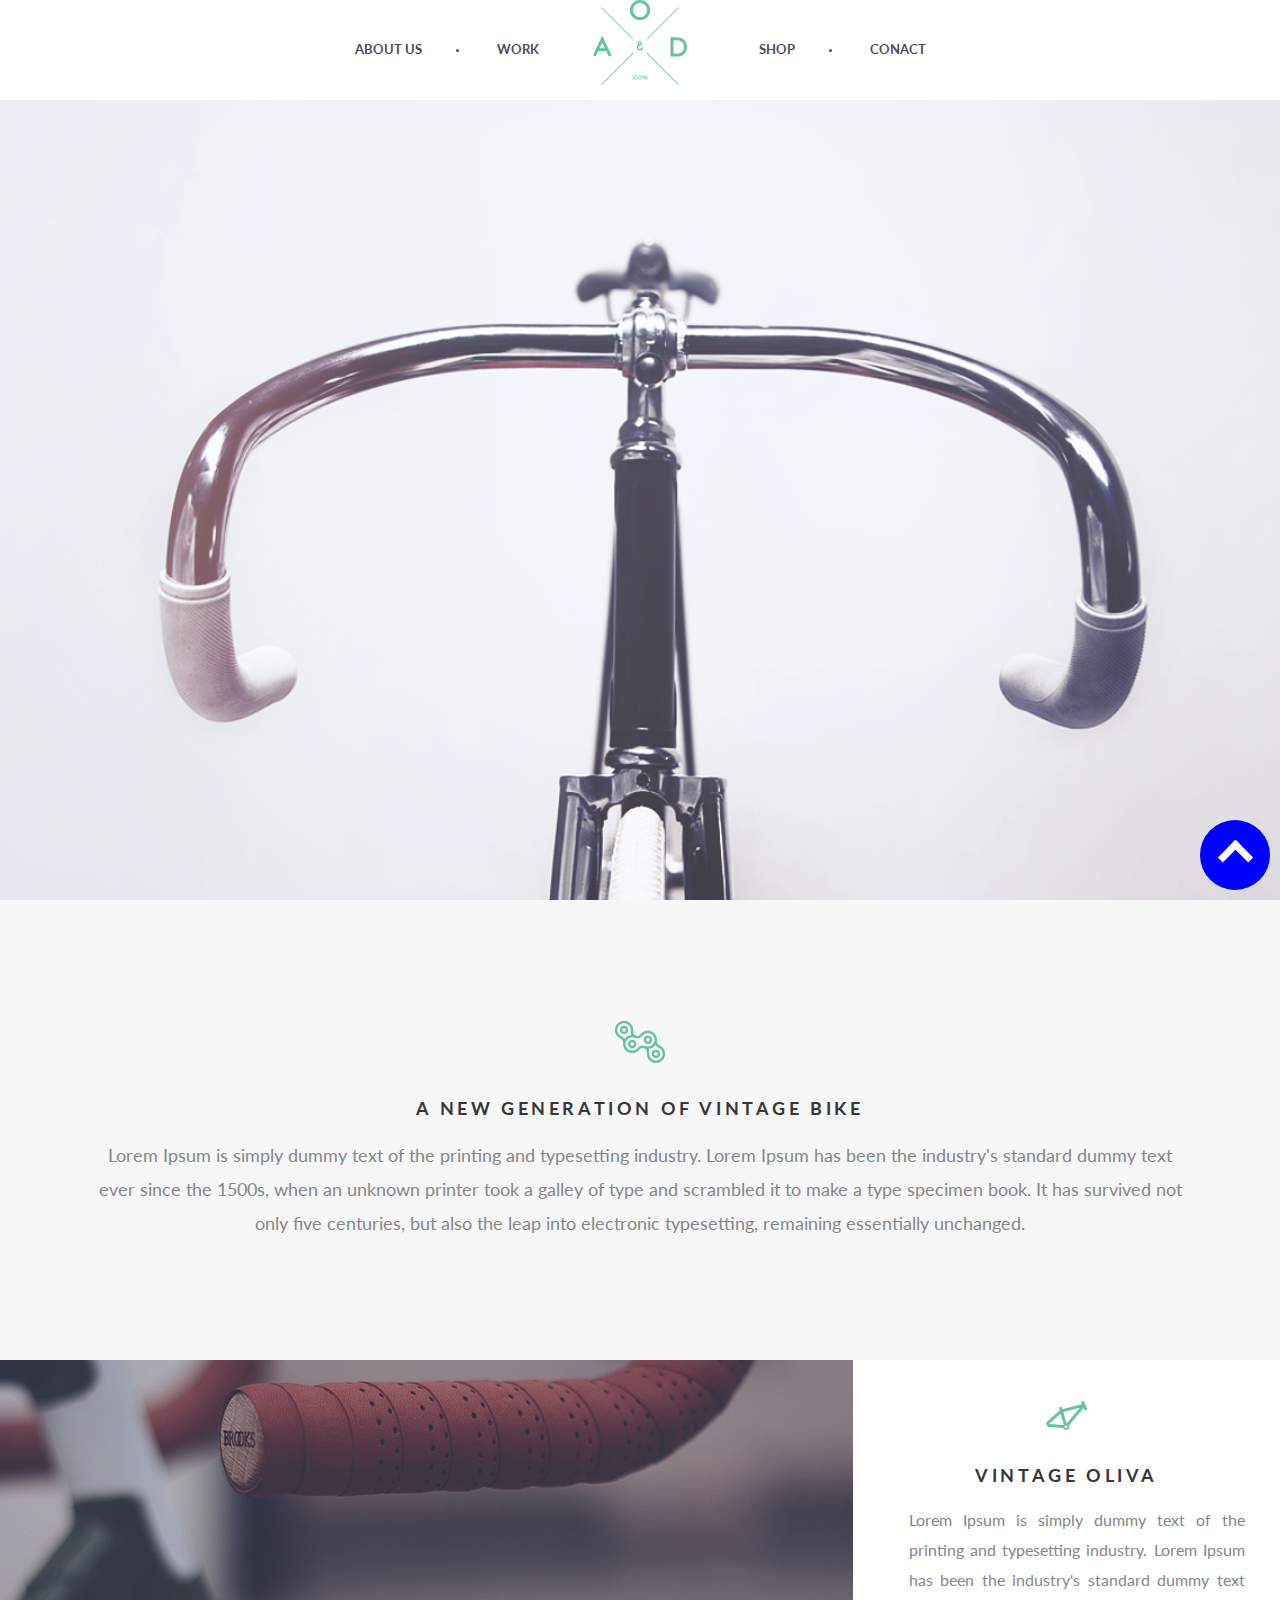
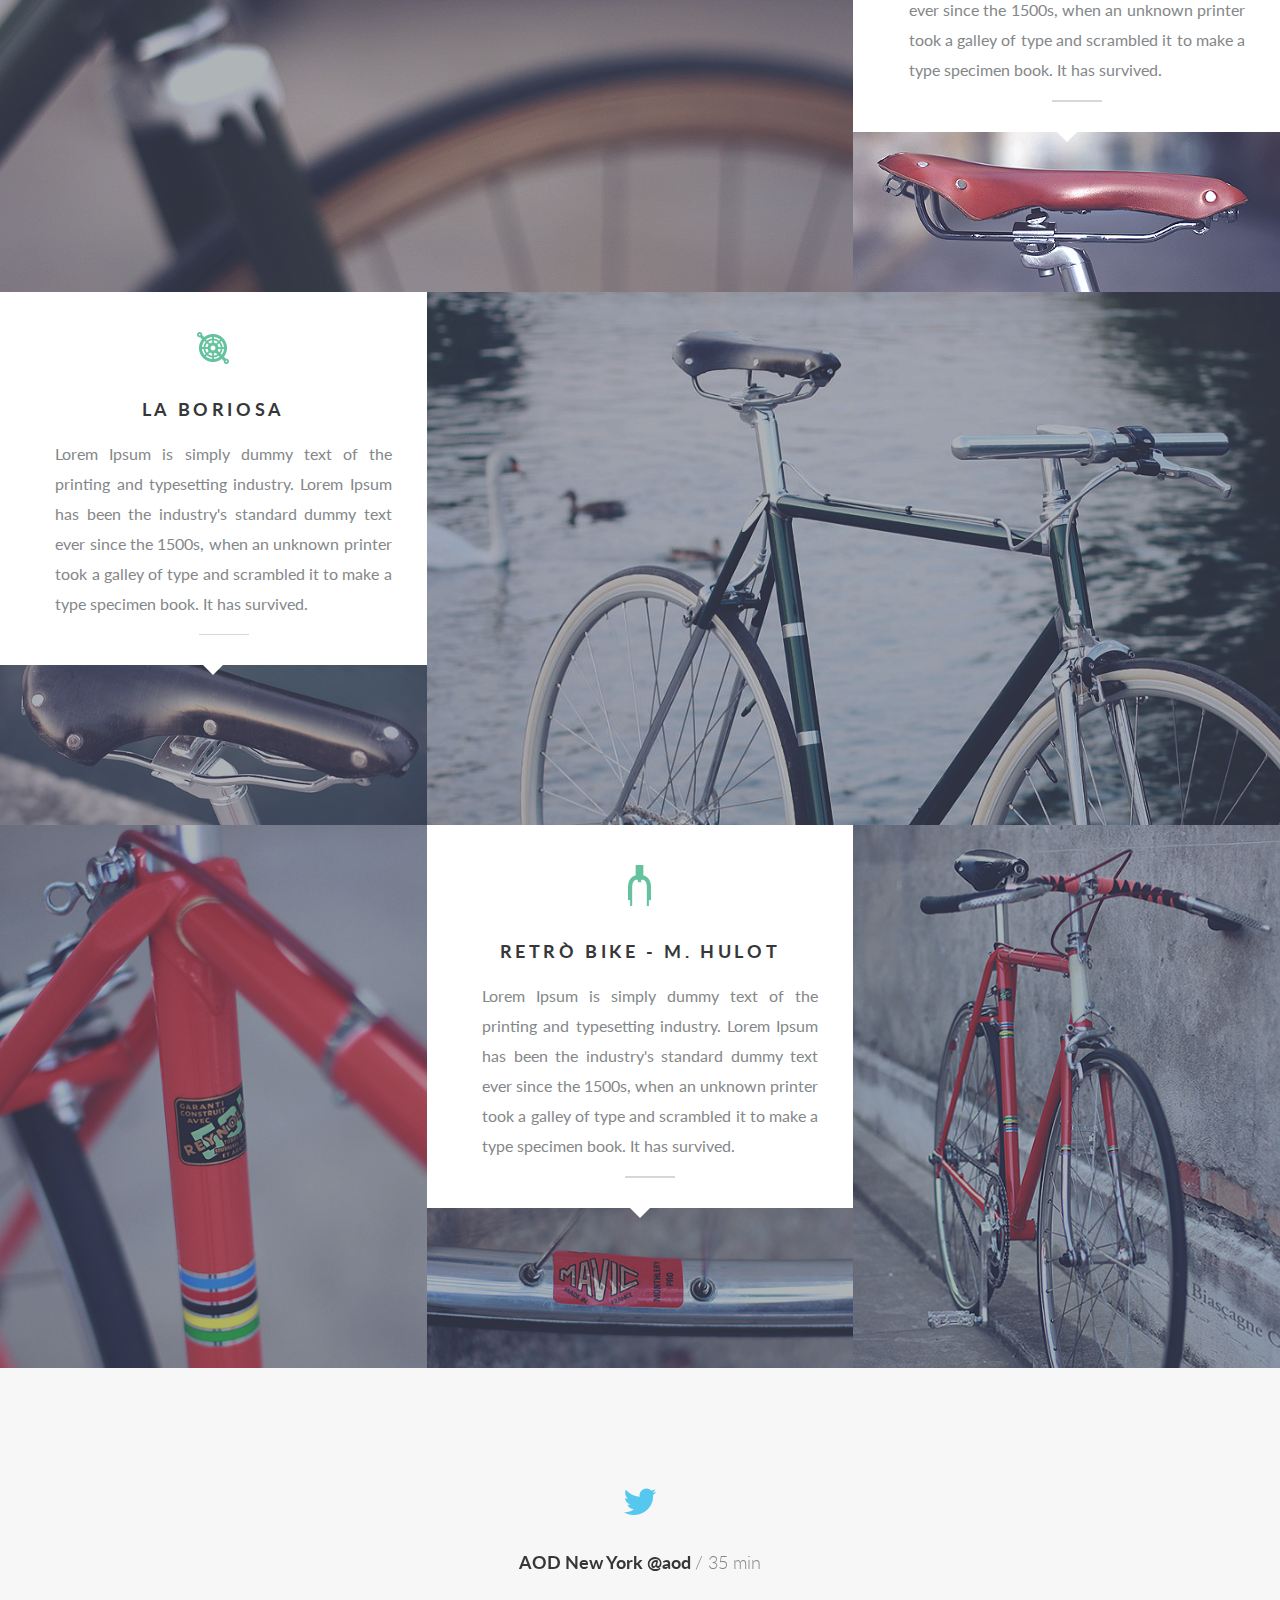
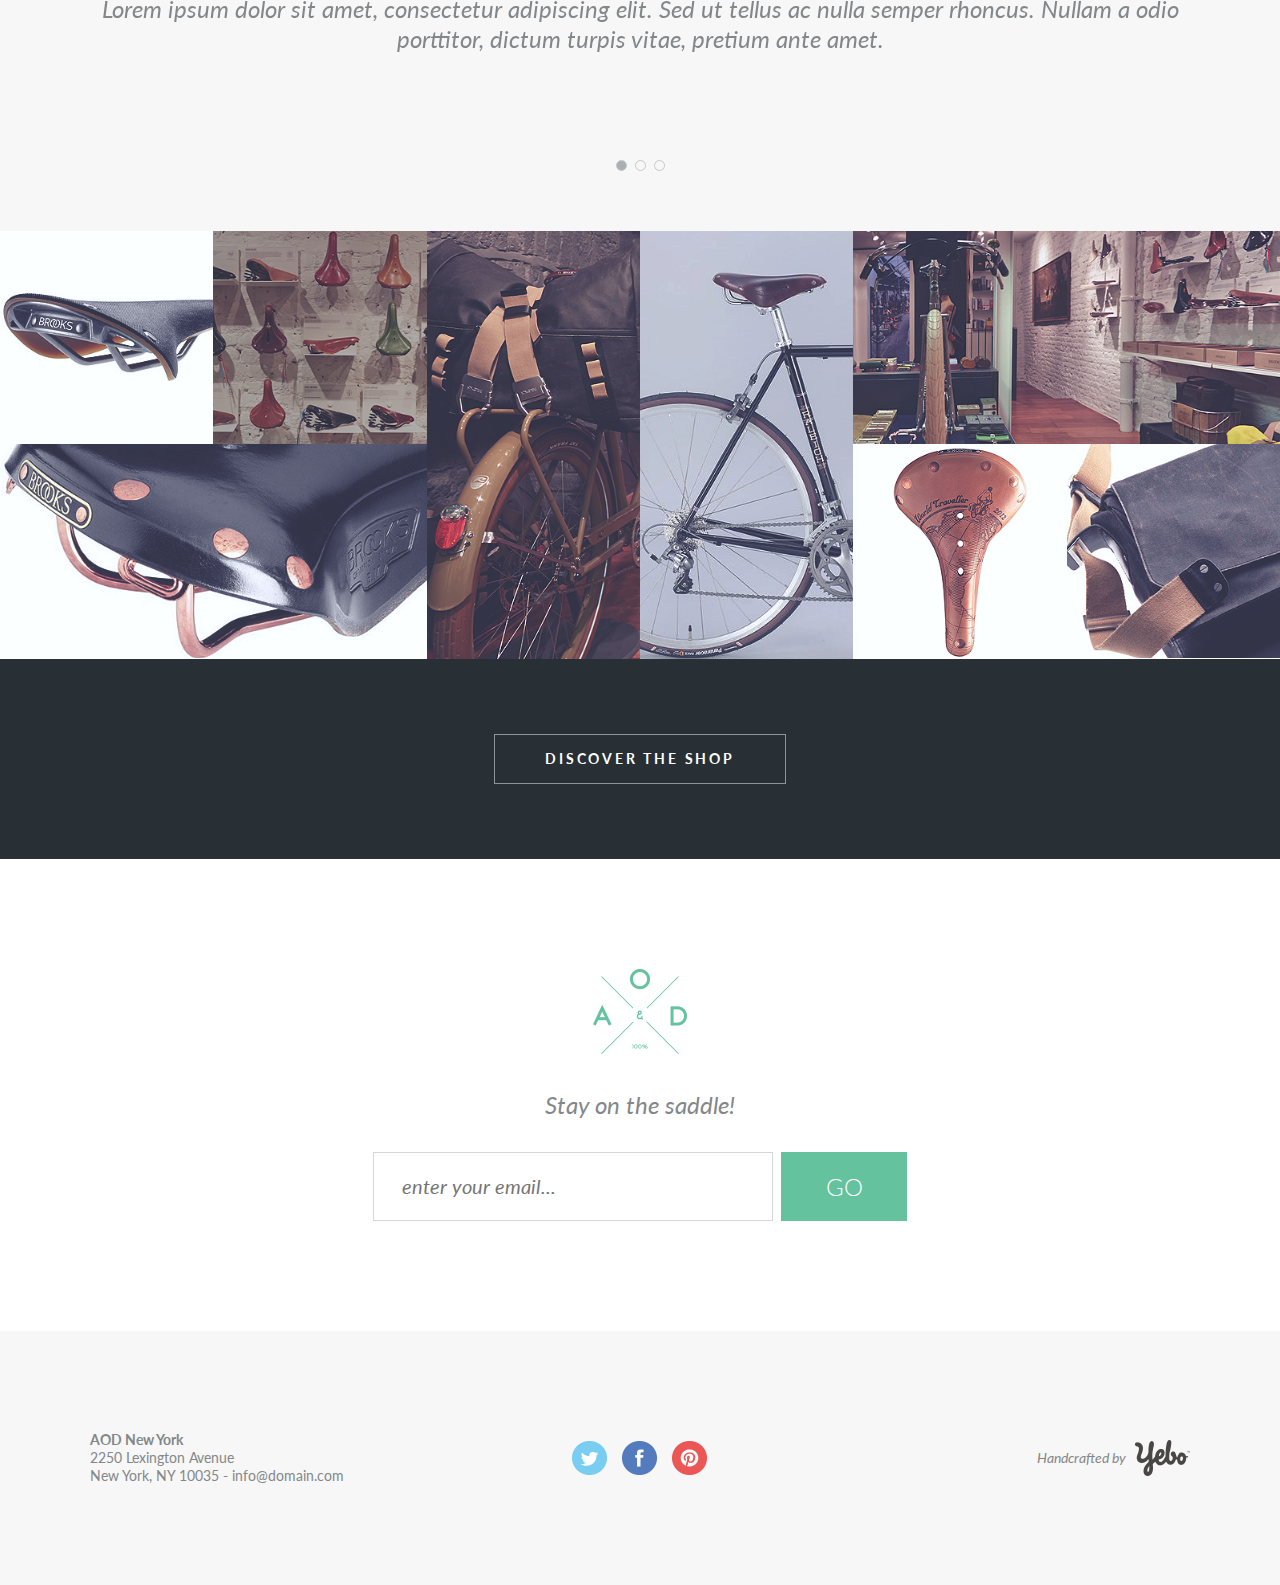
<file: index.html>
<!DOCTYPE html>
<html lang="en">
<head>
	<meta charset="UTF-8">
	<meta name="viewport" content="width=device-width, initial-scale=1.0", maximum-scale="1.0", user-scalable="0">
	<meta name="format-detection", content="telephone=no">
	<title>AOD</title>
	<link rel="stylesheet" href="css/style.css">
	<script src="https://ajax.googleapis.com/ajax/libs/jquery/2.2.0/jquery.min.js"></script>
</head>
<body>
	<div class="wrapper">
		<div class="circle">
			<div class="circle__arrow"></div>
		</div>
		<main class="page">
<header class="header">
	<div class="header__row">
		<nav class="header__menu menu">
			<div class="menu__icon icon-menu">
				<span></span>
				<span></span>
				<span></span>
			</div>
			<div class="menu__body">
				<ul class="menu__list">
					<li class="menu__link" id="header_link_1">about us</li>
					<li class="menu__link" id="header_link_2">work</li>
					<li class="menu__link" id="header_link_3">shop</li>
					<li class="menu__link" id="header_link_4">conact</li>
				</ul>
			</div>
		</nav>
		<div class="header__logo">
			<img src="img/logo.png">
		</div>
	</div>
</header>			<div class="main-screen">
				<div class="main-screen__bg ibg">
					<img src="img/bg_main.jpg">
				</div>
			</div>
			<div class="content">
				<section class="generation">
					<div class="container">
						<div class="generation__block block">
							<div class="block__icon">
								<img src="img/icons/titles/title_1.png">
							</div>
							<h1 class="block__title">
								A NEW GENERATION OF VINTAGE BIKE
							</h1>
							<div class="block__text">
								Lorem Ipsum is simply dummy text of the printing and typesetting industry. Lorem Ipsum has been the industry's standard dummy text ever since the 1500s, 
								when an unknown printer took a galley of type and scrambled it to make a type specimen book. It has survived not only five centuries, but also the leap 
								into electronic typesetting, remaining essentially unchanged.
							</div>
						</div>
					</div>
				</section>
				<section class="brands">
					<div class="brands__row">
						<div class="brands__column brands__column_b">
							<a href="#" class="brands__item item">
								<span class="item__logo">
									<img src="img/logos/bike.png">
								</span>
								<span class="item__image ibg">
									<img src="img/brands/brand_1.jpg">
								</span>
							</a>
						</div>
						<div class="brands__column">
							<div class="brands__content block">
								<div class="block__icon">
									<img src="img/icons/titles/title_2.png">
								</div>
								<h2 class="block__title">
									vintage Oliva
								</h2>
								<div class="block__text block__text_j">
									Lorem Ipsum is simply dummy text of the printing and typesetting industry. 
									Lorem Ipsum has been the industry's standard dummy text ever since the 1500s, 
									when an unknown printer took a galley of type and scrambled it to make a type specimen book. It has survived.
								</div>
							</div>
							<div class="brands__image ibg">
								<img src="img/brands/brand_2.jpg">
							</div>
						</div>
					</div>
				</section>
				<section class="brands brands_rev">
					<div class="brands__row">
						<div class="brands__column brands__column_b">
							<a href="#" class="brands__item item">
								<span class="item__logo">
									<img src="img/logos/vintage.png">
								</span>
								<span class="item__image ibg">
									<img src="img/brands/brand_3.jpg">
								</span>
							</a>
						</div>
						<div class="brands__column">
							<div class="brands__content block">
								<div class="block__icon">
									<img src="img/icons/titles/title_3.png">
								</div>
								<h2 class="block__title">
									La Boriosa
								</h2>
								<div class="block__text block__text_j">
									Lorem Ipsum is simply dummy text of the printing and typesetting industry. Lorem Ipsum has been the industry's standard dummy text ever since the 1500s,
									when an unknown printer took a galley of type and scrambled it to make a type specimen book. It has survived.
								</div>
							</div>
							<div class="brands__image ibg">
								<img src="img/brands/brand_4.jpg">
							</div>
						</div>
					</div>
				</section>
				<section class="brands">
					<div class="brands__row">
						<div class="brands__column">
							<a href="#" class="brands__item item">
								<span class="item__logo">
									<img src="img/logos/since.png">
								</span>
								<span class="item__image ibg">
									<img src="img/brands/brand_5.jpg">
								</span>
							</a>
						</div>
						<div class="brands__column">
							<div class="brands__content block">
								<div class="block__icon">
									<img src="img/icons/titles/title_4.png">
								</div>
								<h2 class="block__title">
									retrò Bike - M. Hulot
								</h2>
								<div class="block__text block__text_j">
									Lorem Ipsum is simply dummy text of the printing and typesetting industry. 
									Lorem Ipsum has been the industry's standard dummy text ever since the 1500s, 
									when an unknown printer took a galley of type and scrambled it to make a type specimen book. It has survived.
								</div>
							</div>
							<div class="brands__image ibg">
								<img src="img/brands/brand_6.jpg">
							</div>
						</div>
						<div class="brands__column">
							<a href="#" class="brands__item item">
								<span class="item__image ibg">
									<img src="img/brands/brand_7.jpg">
								</span>
							</a>
						</div>
					</div>
				</section>
				<section class="slider">
					<div class="container">
						<div class="slider__body">
							<div class="slider__item">
								<div class="slider__icon"><img src="img/icons/twitter.png"></div>
								<h3 class="slider__title">AOD New York @aod <span >/ 35 min</span></h3>
								<div class="slider__text">
									Lorem ipsum dolor sit amet, consectetur adipiscing elit. Sed ut tellus ac nulla semper rhoncus. 
									Nullam a odio porttitor, dictum turpis vitae, pretium ante amet.
								</div>
							</div>
							<div class="slider__item">
								<div class="slider__icon"><img src="img/icons/twitter.png"></div>
								<h3 class="slider__title">AOD New York @aod <span >/ 35 min</span></h3>
								<div class="slider__text">
									Lorem ipsum dolor sit amet, consectetur adipiscing elit. Sed ut tellus ac nulla semper rhoncus. 
									Nullam a odio porttitor, dictum turpis vitae, pretium ante amet. Lorem ipsum dolor sit amet consectetur adipisicing elit. Tempore, eveniet.
									Lorem ipsum dolor, sit amet consectetur adipisicing elit. Illo, quam.
								</div>
							</div>
							<div class="slider__item">
								<div class="slider__icon"><img src="img/icons/twitter.png"></div>
								<h3 class="slider__title">AOD New York @aod <span >/ 35 min</span></h3>
								<div class="slider__text">
									Lorem ipsum dolor sit amet, consectetur adipiscing elit. Sed ut tellus ac nulla semper rhoncus. 
									Nullam a odio porttitor, dictum turpis vitae, pretium ante amet.
								</div>
							</div>
						</div>
					</div>
				</section>
				<div class="shop">
					<div class="shop__body">
						<div class="shop__column shop__column_b">
							<div class="shop__block block-shop">
								<div class="block-shop__row">
									<div class="block-shop__column">
										<a href="#" class="block-shop__item block-shop__item_l item">
											<span class="item__logo">
												<img src="img/icons/bike.png">
												<span>Shop now</span>
											</span>
											<span class="item__image ibg">
												<img src="img/shop/shop_1.jpg">
											</span>
										</a>
									</div>
									<div class="block-shop__column">
										<a href="#" class="block-shop__item block-shop__item_l item">
											<span class="item__logo">
												<img src="img/icons/bike.png">
												<span>Shop now</span>
											</span>
											<span class="item__image ibg">
												<img src="img/shop/shop_2.jpg">
											</span>
										</a>
									</div>
								</div>
								<a href="#" class="block-shop__item item">
									<span class="item__logo">
										<img src="img/icons/bike.png">
										<span>Shop now</span>
									</span>
									<span class="item__image ibg">
										<img src="img/shop/shop_3.jpg">
									</span>
								</a>
							</div>
						</div>
						<div class="shop__column">
							<a href="#" class="block-shop__item block-shop__item_b item">
								<span class="item__logo">
									<img src="img/icons/bike.png">
									<span>Shop now</span>
								</span>
								<span class="item__image ibg">
									<img src="img/shop/shop_4.jpg">
								</span>
							</a>
						</div>
						<div class="shop__column">
							<a href="#" class="block-shop__item block-shop__item_b item">
								<span class="item__logo">
									<img src="img/icons/bike.png">
									<span>Shop now</span>
								</span>
								<span class="item__image ibg">
									<img src="img/shop/shop_5.jpg">
								</span>
							</a>
						</div>
						<div class="shop__column shop__column_b">
							<div class="shop__block block-shop">
								<a href="#" class="block-shop__item item">
									<span class="item__logo">
										<img src="img/icons/bike.png">
										<span>Shop now</span>
									</span>
									<span class="item__image ibg">
										<img src="img/shop/shop_8.jpg">
									</span>
								</a>
								<div class="block-shop__row">
									<div class="block-shop__column">
										<a href="#" class="block-shop__item block-shop__item_l item">
											<span class="item__logo">
												<img src="img/icons/bike.png">
												<span>Shop now</span>
											</span>
											<span class="item__image ibg">
												<img src="img/shop/shop_6.jpg">
											</span>
										</a>
									</div>
									<div class="block-shop__column">
										<a href="#" class="block-shop__item block-shop__item_l item">
											<span class="item__logo">
												<img src="img/icons/bike.png">
												<span>Shop now</span>
											</span>
											<span class="item__image ibg">
												<img src="img/shop/shop_7.jpg">
											</span>
										</a>
									</div>
								</div>
							</div>
						</div>
					</div>
					<div class="shop__footer">
						<div class="container">
							<a href="" class="shop__btn">DISCOVER THE SHOP</a>
						</div>
					</div>
				</div>
				<section id="contact" class="subscribe">
					<div class="container">
						<div class="subscribe__body">
							<div class="subscribe__logo">
								<img src="img/logo.png">
							</div>
							<div class="subscribe__label">Stay on the saddle!</div>
							<form action="#" class="subscribe__form">
								<div class="subscribe__input">
									<input type="text" autocomplete="off" placeholder="enter your email..." name="email-input" data-value="enter your email..." class="input">
								</div>
								<div class="subscribe__button">
									<button type="submit" class="subscribe__btn">GO</button>
								</div>
							</form>
						</div>
					</div>
				</section>
			</div>
<footer class="footer">
	<div class="container">
		<div class="footer__row">
			<div class="footer__column">
				<div class="footer__addres">
					<p>AOD New York</p>
					<p>2250 Lexington Avenue</p> 
					<p>New York, NY 10035 - info@domain.com</p>
				</div>
			</div>
			<div class="footer__column">
				<div class="footer__social social">
					<a href="#" class="social__link"><img src="img/icons/social_networks/twitter.png"></a>
					<a href="#" class="social__link"><img src="img/icons/social_networks/facebook.png"></a>
					<a href="#" class="social__link"><img src="img/icons/social_networks/p.png"></a>
				</div>
			</div>
			<div class="footer__column">
				<a class="footer__dev dev">
					<span class="dev__text">Handcrafted by</span>
					<span class="dev__icon">
						<img src="img/icons/yebo.png">
					</span>
				</a>
			</div>
		</div>
	</div>
</footer>		</main>
	</div>
<script src="https://code.jquery.com/jquery-3.4.1.min.js"></script>
<script src="js/scroll.js"></script>
<script src="js/header.js"></script>
<script src="js/slick.min.js"></script>
<script src="js/script.js"></script>
<script src="js/slider.js"></script></body>
</html>
</file>
<file: css/style.css>
@import url("https://fonts.googleapis.com/css2?family=Lato:ital,wght@0,300;0,700;1,400&display=swap");
* {
  padding: 0;
  margin: 0;
  border: 0;
}

*, *:before, *:after {
  -webkit-box-sizing: border-box;
  box-sizing: border-box;
}

:focus, :active {
  outline: none;
}

a:focus, a:active {
  outline: none;
}

nav, footer, header, aside {
  display: block;
}

html, body {
  height: 100%;
  min-width: 320px;
  font-size: 100%;
  line-height: 1;
  font-size: 14px;
  font-family: "Lato";
  -ms-text-size-adjust: 100%;
  -moz-text-size-adjust: 100%;
  -webkit-text-size-adjust: 100%;
}

input, button, textarea {
  font-family: "Lato";
}

input::-ms-clear {
  display: none;
}

button {
  cursor: pointer;
}

button::-moz-focus-inner {
  padding: 0;
  border: 0;
}

a, a:visited {
  text-decoration: none;
}

a:hover {
  text-decoration: none;
}

ul li {
  list-style: none;
}

img {
  vertical-align: top;
}

h1, h2, h3, h4, h5, h6 {
  font-size: inherit;
  font-weight: 400;
}

.wrapper {
  overflow: hidden;
  min-height: 100%;
}

.circle {
  width: 70px;
  height: 70px;
  border-radius: 50%;
  background-color: blue;
  z-index: 10;
  position: fixed;
  right: 0;
  bottom: 0;
  margin: 0px 10px 10px 0px;
}
.circle__arrow {
  position: absolute;
  -webkit-transform: rotate(-45deg);
          transform: rotate(-45deg);
  width: 25px;
  height: 25px;
  border-top: 7px solid #fff;
  border-right: 7px solid #fff;
  top: 35%;
  left: 33%;
}
.circle:hover {
  -webkit-transition: all 0.2s linear 0s;
  transition: all 0.2s linear 0s;
  background-color: rgba(0, 0, 255, 0.7);
  cursor: pointer;
}

.container {
  max-width: 1130px;
  padding: 0 15px;
  margin: 0 auto;
}

.ibg {
  background-repeat: no-repeat;
  background-size: cover;
  background-position: center;
}
.ibg img {
  display: none;
}

.slick-slider {
  position: relative;
}
.slick-slider .slick-list {
  overflow: hidden;
}
.slick-slider .slick-track {
  display: -webkit-box;
  display: -ms-flexbox;
  display: flex;
  -webkit-box-align: start;
      -ms-flex-align: start;
          align-items: flex-start;
}
.slick-slider .slick-dots {
  padding: 100px 0px 0px 0px;
  display: -webkit-box;
  display: -ms-flexbox;
  display: flex;
  -webkit-box-pack: center;
      -ms-flex-pack: center;
          justify-content: center;
  -webkit-box-align: center;
      -ms-flex-align: center;
          align-items: center;
}
.slick-slider .slick-dots li {
  margin: 0px 4px;
}
.slick-slider .slick-dots li button {
  font-size: 0;
  width: 11px;
  height: 11px;
  border-radius: 50%;
  border: 1px solid #c8c8c8;
  background-color: transparent;
}
.slick-slider .slick-dots li.slick-active button {
  background-color: #a9afb3;
}
@media (max-width: 1000px) {
  .slick-slider.slick-dots {
    padding: 50px 0px 0px 0px;
  }
}

.header {
  position: fixed;
  width: 100%;
  z-index: 50;
  left: 0;
  top: 0;
  background-color: #fff;
}
.header__row {
  display: -webkit-box;
  display: -ms-flexbox;
  display: flex;
  -webkit-box-pack: center;
      -ms-flex-pack: center;
          justify-content: center;
  -webkit-box-align: center;
      -ms-flex-align: center;
          align-items: center;
  height: 100px;
}
.header__logo {
  position: absolute;
  left: 50%;
  top: 0;
  z-index: 2;
  -webkit-transform: translate3d(-50%, 0, 0);
          transform: translate3d(-50%, 0, 0);
}
@media (max-width: 768px) {
  .header {
    top: 0;
  }
}

.menu__list {
  display: -webkit-box;
  display: -ms-flexbox;
  display: flex;
}
.menu__list li {
  position: relative;
  padding: 0 37.5px;
}
.menu__list li:nth-child(2) {
  padding: 0 110px 0 37.5px;
}
.menu__list li:nth-child(3) {
  padding: 0 37.5px 0 110px;
}
.menu__list li:after {
  content: "";
  width: 3px;
  height: 3px;
  background-color: #4d4959;
  border-radius: 50%;
  position: absolute;
  right: 0;
  top: 50%;
  margin: -1.5px 0px 0px 0px;
}
.menu__list li:nth-child(2):after, .menu__list li:last-child:after {
  display: none;
}
.menu__link {
  font-size: 13px;
  line-height: 1.2;
  font-weight: 700;
  text-transform: uppercase;
  color: #4d4959;
  cursor: pointer;
}
.menu__link:hover {
  color: #4d4949;
  font-size: 16px;
  -webkit-transition: all 0.2s cubic-bezier(0.74, 0.23, 0.32, 0.7) 0s;
  transition: all 0.2s cubic-bezier(0.74, 0.23, 0.32, 0.7) 0s;
}
@media (max-width: 767px) {
  .menu__body {
    position: fixed;
    width: 100%;
    height: 100%;
    top: 0;
    left: 0;
    background-color: #4d4959;
    padding: 150px 0px 20px 0px;
    overflow: auto;
    -webkit-transform: translate3d(0px, -100%, 0px);
            transform: translate3d(0px, -100%, 0px);
    -webkit-transition: all 0.3s ease 0s;
    transition: all 0.3s ease 0s;
  }
  .menu__body.active {
    -webkit-transform: translate3d(0px, 0px, 0px);
            transform: translate3d(0px, 0px, 0px);
  }
  .menu__list {
    -webkit-box-orient: vertical;
    -webkit-box-direction: normal;
        -ms-flex-direction: column;
            flex-direction: column;
    -webkit-box-pack: center;
        -ms-flex-pack: center;
            justify-content: center;
    -webkit-box-align: center;
        -ms-flex-align: center;
            align-items: center;
  }
  .menu__list li {
    padding: 0 0 45px 0;
  }
  .menu__list li:nth-child(2), .menu__list li:nth-child(3) {
    padding: 0 0 45px 0;
  }
  .menu__list li:last-child {
    padding: 0;
  }
  .menu__list li:after {
    width: 4px;
    height: 4px;
    background-color: #fff;
    right: 50%;
    top: 40px;
    margin: 0px -2px 0px 0px;
  }
  .menu__link {
    color: #fff;
    font-size: 20px;
  }
}

@media (max-width: 768px) {
  .icon-menu {
    display: block;
    position: absolute;
    top: 33px;
    right: 10px;
    width: 30px;
    height: 18px;
    cursor: pointer;
    z-index: 5;
  }
  .icon-menu span {
    -webkit-transition: all 0.3s ease 0s;
    transition: all 0.3s ease 0s;
    top: 8px;
    left: 0px;
    position: absolute;
    width: 100%;
    height: 2px;
    background-color: #4d4959;
  }
  .icon-menu span:first-child {
    top: 0px;
  }
  .icon-menu span:last-child {
    top: auto;
    bottom: 0px;
  }
  .icon-menu.active span {
    -webkit-transform: scale(0);
            transform: scale(0);
    background-color: #fff;
  }
  .icon-menu.active span:first-child {
    -webkit-transform: rotate(-45deg);
            transform: rotate(-45deg);
    top: 8px;
  }
  .icon-menu.active span:last-child {
    -webkit-transform: rotate(45deg);
            transform: rotate(45deg);
    bottom: 8px;
  }
}

.footer {
  background-color: #f7f7f7;
}
.footer__row {
  display: -webkit-box;
  display: -ms-flexbox;
  display: flex;
  padding: 100px 0px;
  -webkit-box-align: center;
      -ms-flex-align: center;
          align-items: center;
}
.footer__column {
  -webkit-box-flex: 0;
      -ms-flex: 0 1 33.333%;
          flex: 0 1 33.333%;
}
.footer__addres {
  color: #848789;
  font-size: 14px;
  line-height: 18px;
}
.footer__addres p:first-child {
  font-weight: 700;
}
.footer__social {
  display: -webkit-box;
  display: -ms-flexbox;
  display: flex;
  -webkit-box-pack: center;
      -ms-flex-pack: center;
          justify-content: center;
  -webkit-box-align: center;
      -ms-flex-align: center;
          align-items: center;
}
@media (max-width: 1100px) {
  .footer {
    padding: 50px 0px;
  }
}
@media (max-width: 600px) {
  .footer {
    padding: 30px 0px;
  }
  .footer__row {
    -webkit-box-orient: vertical;
    -webkit-box-direction: normal;
        -ms-flex-direction: column;
            flex-direction: column;
    text-align: center;
  }
  .footer__addres {
    padding: 0;
  }
  .footer__social {
    margin: 15px 0px;
  }
}

.social__link {
  margin: 0px 7.5px;
  -webkit-box-orient: horizontal;
  -webkit-box-direction: normal;
      -ms-flex-direction: row;
          flex-direction: row;
}

.dev {
  display: -webkit-box;
  display: -ms-flexbox;
  display: flex;
  -webkit-box-align: center;
      -ms-flex-align: center;
          align-items: center;
  -webkit-box-pack: end;
      -ms-flex-pack: end;
          justify-content: flex-end;
}
.dev__text {
  font-size: 14px;
  line-height: 17px;
  font-weight: 400;
  font-style: italic;
  color: #848789;
  padding: 0px 9px 0px 0px;
}
.page {
  position: absolute;
  width: 100%;
  height: 100%;
  top: 0;
  left: 0;
  display: -webkit-box;
  display: -ms-flexbox;
  display: flex;
  -webkit-box-orient: vertical;
  -webkit-box-direction: normal;
      -ms-flex-direction: column;
          flex-direction: column;
}

.main-screen {
  -webkit-box-flex: 1;
      -ms-flex: 1 0 100%;
          flex: 1 0 100%;
  position: relative;
}
.main-screen__bg {
  position: absolute;
  width: 100%;
  height: 100%;
  top: 0;
  left: 0;
}

.generation {
  padding: 120px 0px;
  background-color: #f7f7f7;
}
@media (max-width: 900px) {
  .generation {
    padding: 80px 0;
  }
}
@media (max-width: 600px) {
  .generation {
    padding: 30px 0;
  }
}

.block {
  text-align: center;
}
.block__icon {
  margin: 0px 0px 33px 0px;
}
.block__title {
  font-size: 18px;
  font-weight: 700;
  text-transform: uppercase;
  letter-spacing: 0.2em;
  color: #353738;
  margin: 0px 0px 18px 0px;
  line-height: 24px;
}
.block__text {
  font-size: 18px;
  line-height: 34px;
  color: #848789;
}
.block__text_j {
  padding: 0px 0px 0px 5.72%;
  text-align: justify;
  font-size: 16px;
  line-height: 30px;
}
.block__text_j:after {
  content: "";
  display: block;
  margin: 35px auto 0px auto;
  width: 50px;
  height: 1.5px;
  background-color: #d7d7d7;
}
@media (max-width: 1500px) {
  .block__text_j:after {
    margin: 15px auto 0px auto;
  }
}

.brands_rev .brands__column {
  -webkit-box-ordinal-group: 2;
      -ms-flex-order: 1;
          order: 1;
}
.brands_rev .brands__column_b {
  -webkit-box-ordinal-group: 3;
      -ms-flex-order: 2;
          order: 2;
}
.brands__row {
  display: -webkit-box;
  display: -ms-flexbox;
  display: flex;
}
.brands__column {
  -webkit-box-flex: 0;
      -ms-flex: 0 1 33.333%;
          flex: 0 1 33.333%;
}
.brands__column_b {
  -webkit-box-flex: 0;
      -ms-flex: 0 1 66.667%;
          flex: 0 1 66.667%;
}
.brands__content {
  padding: 70px 65px 55px 65px;
  position: relative;
}
.brands__content:after {
  content: "";
  position: absolute;
  bottom: -10px;
  left: 50%;
  margin: 0px 0px 0px -10px;
  width: 0;
  height: 0;
  border-left: 10px solid transparent;
  border-right: 10px solid transparent;
  border-top: 10px solid #fff;
}
.brands__image {
  padding: 0px 0px 37.51% 0px;
}
@media (max-width: 1500px) {
  .brands__content {
    padding: 40px 35px 30px 35px;
  }
}
@media (max-width: 1100px) {
  .brands__row {
    -webkit-box-orient: vertical;
    -webkit-box-direction: normal;
        -ms-flex-direction: column;
            flex-direction: column;
  }
}

.item {
  height: 100%;
  display: block;
  position: relative;
}
.item__logo {
  position: absolute;
  width: 100%;
  height: 100%;
  top: 0;
  left: 0;
  display: -webkit-box;
  display: -ms-flexbox;
  display: flex;
  -webkit-transition: all 0.3s ease-in-out 0s;
  transition: all 0.3s ease-in-out 0s;
  display: flex;
  -webkit-box-pack: center;
      -ms-flex-pack: center;
          justify-content: center;
  -webkit-box-align: center;
      -ms-flex-align: center;
          align-items: center;
  z-index: 2;
  background-color: rgba(109, 182, 153, 0.6);
  opacity: 0;
  visibility: hidden;
  -webkit-box-orient: vertical;
  -webkit-box-direction: normal;
      -ms-flex-direction: column;
          flex-direction: column;
}
.item__logo span {
  margin: 10px 0px 0px 0px;
  font-size: 14px;
  font-weight: 700;
  letter-spacing: 2.8px;
  text-transform: uppercase;
  color: #fff;
}
.item__image {
  position: absolute;
  width: 100%;
  height: 100%;
  top: 0;
  left: 0;
}
.item:hover .item__logo {
  opacity: 1;
  visibility: visible;
}
@media (max-width: 1100px) {
  .item {
    height: auto;
    padding: 0px 0px 70% 0px;
  }
}

.slider {
  background-color: #f7f7f7;
  padding: 120px 0px 60px 0px;
}
.slider__item {
  text-align: center;
  line-height: 24px;
}
.slider__icon {
  margin: 0px 0px 35px 0px;
}
.slider__title {
  color: #353738;
  font-size: 18px;
  font-weight: 700;
  margin: 0px 0px 20px 0px;
}
.slider__title span {
  font-weight: 300;
  color: #848789;
}
.slider__text {
  font-family: Lato;
  font-size: 24px;
  font-style: italic;
  color: #848789;
  line-height: 30px;
}

.shop__body {
  display: -webkit-box;
  display: -ms-flexbox;
  display: flex;
}
.shop__column {
  -webkit-box-flex: 0;
      -ms-flex: 0 1 16.666%;
          flex: 0 1 16.666%;
}
.shop__column_b {
  -webkit-box-flex: 0;
      -ms-flex: 0 1 33.333%;
          flex: 0 1 33.333%;
}
.shop__footer {
  padding: 75px 0px;
  text-align: center;
  background-color: #282f35;
}
.shop__btn {
  display: inline-block;
  line-height: 48px;
  height: 50px;
  letter-spacing: 2.8px;
  color: #fff;
  padding: 0px 50px;
  font-size: 14px;
  font-weight: 700;
  text-transform: uppercase;
  border: 1px solid rgba(255, 255, 255, 0.49);
}
@media (max-width: 1100px) {
  .shop__body {
    -ms-flex-wrap: wrap;
        flex-wrap: wrap;
  }
  .shop__column {
    -webkit-box-flex: 0;
        -ms-flex: 0 1 50%;
            flex: 0 1 50%;
  }
  .shop__column:first-child {
    -webkit-box-flex: 1;
        -ms-flex: 1 1 100%;
            flex: 1 1 100%;
  }
  .shop__column:last-child {
    -webkit-box-flex: 1;
        -ms-flex: 1 1 100%;
            flex: 1 1 100%;
  }
  .shop__btn {
    padding: 0px 30px;
  }
  .shop__footer {
    padding: 30px 0px;
  }
}

.block-shop {
  height: 100%;
}
.block-shop__row {
  display: -webkit-box;
  display: -ms-flexbox;
  display: flex;
}
.block-shop__column {
  -webkit-box-flex: 0;
      -ms-flex: 0 1 50%;
          flex: 0 1 50%;
}
.block-shop__item {
  height: auto;
  padding: 0px 0px 50% 0px;
}
.block-shop__item_b {
  padding: 0px 0px 200.5% 0px;
}
.block-shop__item_l {
  padding: 0px 0px 100% 0px;
}

.subscribe__body {
  padding: 110px 0px;
  max-width: 534px;
  margin: 0 auto;
  text-align: center;
}
.subscribe__logo {
  margin: 0px 0px 39px 0px;
}
.subscribe__label {
  color: #848789;
  font-size: 24px;
  font-style: italic;
  margin: 0px 0px 35px 0px;
}
.subscribe__form {
  display: -webkit-box;
  display: -ms-flexbox;
  display: flex;
}
.subscribe__input {
  -webkit-box-flex: 1;
      -ms-flex: 1 1 auto;
          flex: 1 1 auto;
  padding: 0px 8px 0px 0px;
}
.subscribe__input .input {
  width: 100%;
  height: 69px;
  background-color: #ffffff;
  border: 1px solid #d3d7d9;
  padding: 0px 28px;
  font-size: 20px;
  font-style: italic;
  color: #929292;
}
.subscribe__input .input:focus {
  font-style: normal;
  color: #333;
}
.subscribe__button {
  -webkit-box-flex: 0;
      -ms-flex: 0 0 126px;
          flex: 0 0 126px;
}
.subscribe__btn {
  width: 100%;
  height: 69px;
  line-height: 69px;
  color: #fff;
  font-size: 24px;
  font-weight: 300;
  background-color: #64c29e;
}
@media (max-width: 750px) {
  .subscribe__body {
    padding: 50px 0px;
  }
}
@media (max-width: 500px) {
  .subscribe__input {
    padding: 0px 0px 8px 0px;
  }
  .subscribe__form {
    -webkit-box-orient: vertical;
    -webkit-box-direction: normal;
        -ms-flex-direction: column;
            flex-direction: column;
  }
}
</file>
